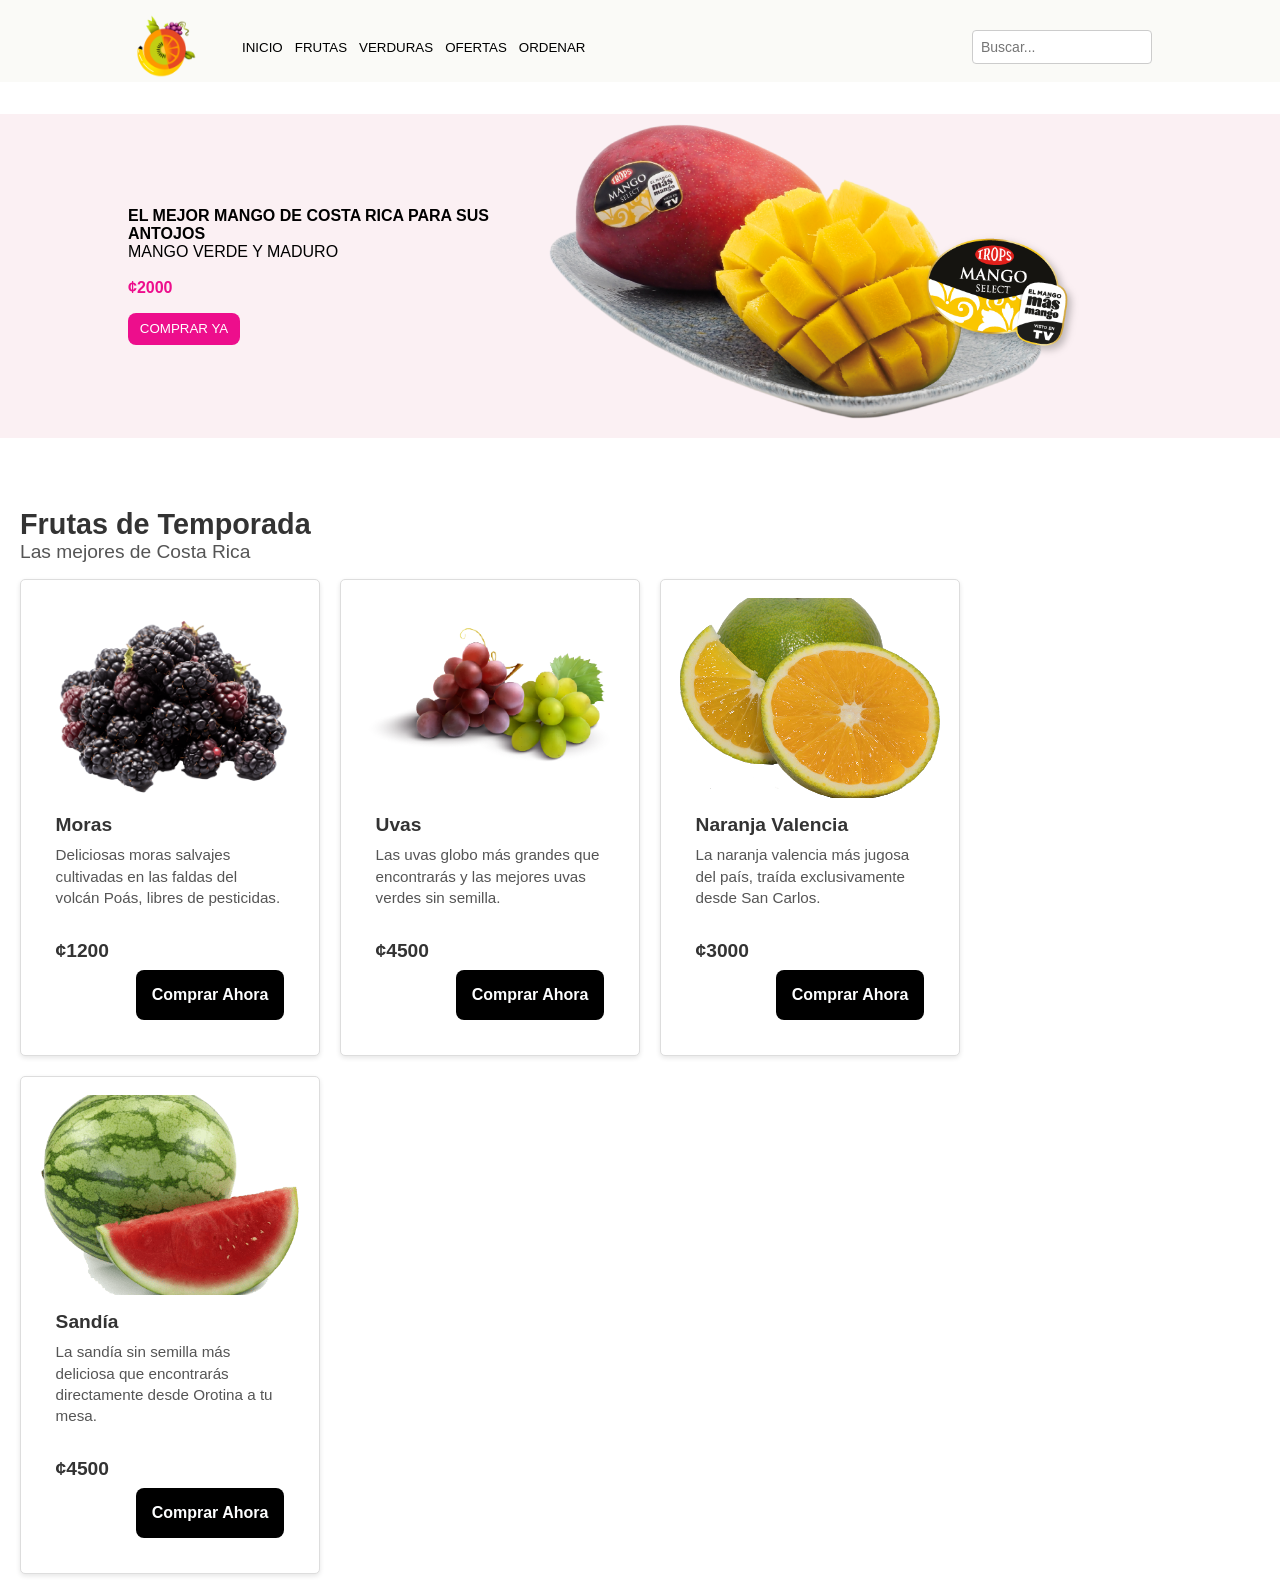
<file: Module_II_FrontEnd/Semana_IV/Ejercicio_Frutas/index.html>
<!DOCTYPE html>
<html>
  <head>
    <meta charset="UTF-8">
    <title>Frutas de Temporada</title>
    <link rel="stylesheet" href="styles/main.css" />
  </head>
  <body>
    <header>
      <nav class="navbar contain">
        <div class="nav-main">
          <button class="nav-brand">
            <img src="imgs/logo.png" alt="logo" class="brand-image" />
          </button>
          <button class="nav-button">Inicio</button>
          <button class="nav-button">Frutas</button>
          <button class="nav-button">Verduras</button>
          <button class="nav-button">Ofertas</button>
          <button class="nav-button">Ordenar</button>
        </div>
        <div>
          <form action="resultados.html" method="GET">
            <input class="search-input" type="search" name="q" placeholder="Buscar..." aria-label="Buscar en el sitio"/>
          </form>
        </div>
      </nav>
    </header>
    <section>
      <div class="poster contain">
        <div class="poster-content">
          <div>
            <p class="main-text">El mejor mango de Costa Rica para sus antojos</p>
            <p class="sup-text">Mango Verde y Maduro</p>
            <br>
            <p class="price-text">¢2000</p>
          </div>
          <button class="shop-button">Comprar Ya</button>
        </div>
        <div>
          <img src="imgs/mangos.png" alt="model" class="poster-image" />
        </div>
      </div>
    </section>
    <br>
    <section class="cards-container">
      <div class="title-container">
        <p class="main-title">Frutas de Temporada</p>
        <p class="sub-title">Las mejores de Costa Rica</p>
      </div>
      <div class="cards-row">
        <article class="card">
          <div class="image-container">
            <img src="imgs/moras.png" alt="Moras Salvajes" />
          </div>
          <h3>Moras</h3>
          <p>Deliciosas moras salvajes cultivadas en las faldas del volcán Poás, libres de pesticidas.</p>
          <h3>¢1200</h3>
          <a href="#" class="btn">Comprar Ahora</a>
        </article>
        <article class="card">
          <div class="image-container">
            <img src="imgs/uvas.png" alt="Uvas Globo y Verde" />
          </div>
          <h2>Uvas</h2>
          <p>Las uvas globo más grandes que encontrarás y las mejores uvas verdes sin semilla.</p>
          <h3>¢4500</h3>
          <a href="#" class="btn">Comprar Ahora</a>
        </article>
        <article class="card">
          <div class="image-container">
            <img src="imgs/naranja.png" alt="Naranja" />
          </div>
          <h2>Naranja Valencia</h2>
          <p>La naranja valencia más jugosa del país, traída exclusivamente desde San Carlos.</p>
          <h3>¢3000</h3>
          <a href="#" class="btn">Comprar Ahora</a>
        </article>
        <article class="card">
          <div class="image-container">
            <img src="imgs/sandia.png" alt="Sandía" />
          </div>
          <h2>Sandía</h2>
          <p>La sandía sin semilla más deliciosa que encontrarás directamente desde Orotina a tu mesa.</p>
          <h3>¢4500</h3>
          <a href="#" class="btn">Comprar Ahora</a>
        </article>
      </div>
    </section>
  </body>
</html>
</file>
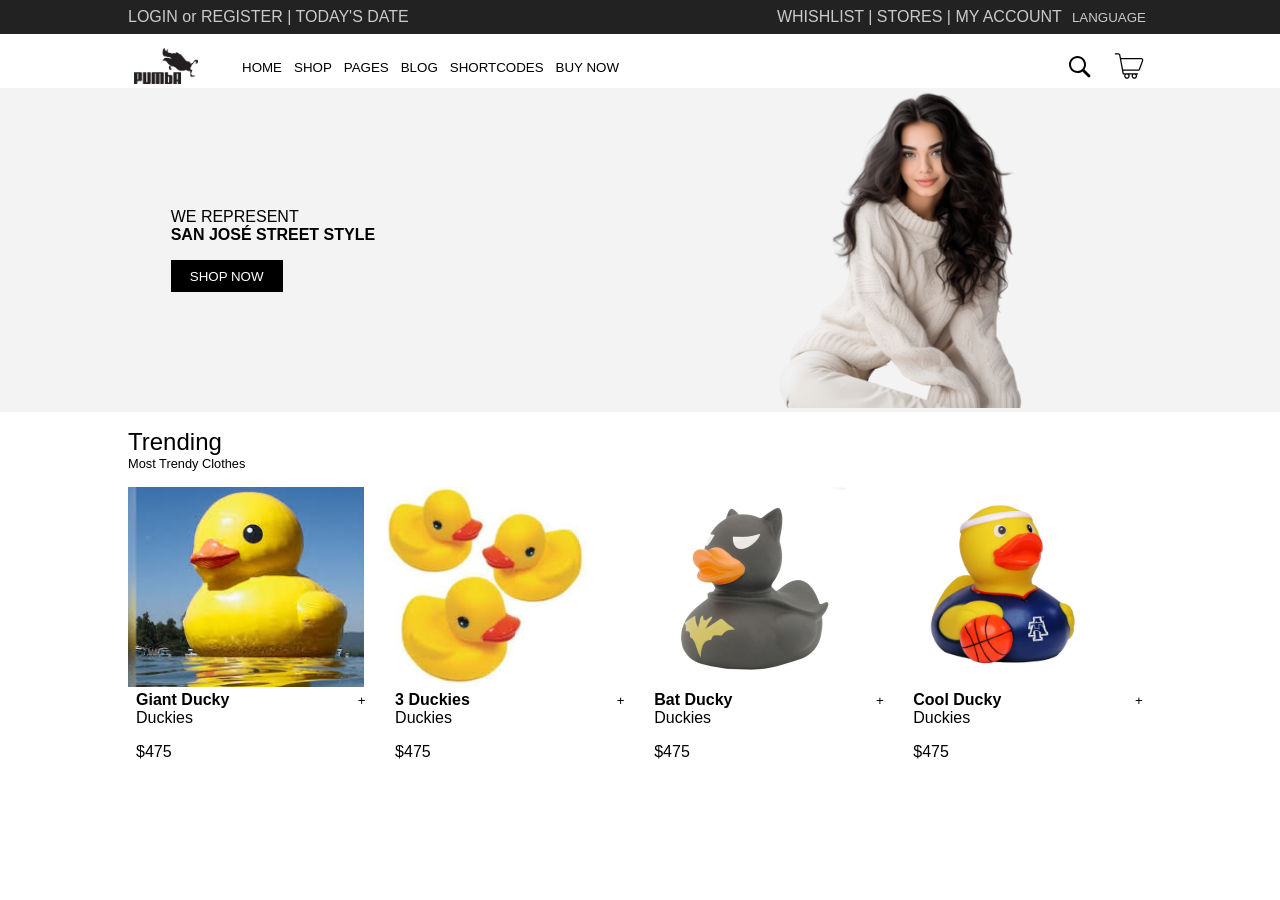
<file: Module_II_FrontEnd/Semana_IV/Mi Proyecto/index.html>
<!DOCTYPE html>
<html>

<head>
    <link rel="stylesheet" href="styles/main.css" />
</head>
<header>
    <div class="banner contain">
        <span><a>Login</a> or <a>Register</a> | TODAY'S DATE</span>
        <div>
            <span><a>Whishlist</a> | <a>Stores</a> | <a>My Account</a></span>
            <button class="banner-button">Language</button>
        </div>
    </div>
    </div>
    <nav class="navbar contain">
        <div class="nav-main">
            <button class="nav-brand"><img src="imgs/logo.PNG" alt="logo" class="brand-image"></button>
            <button class="nav-button">Home</button>
            <button class="nav-button">Shop</button>
            <button class="nav-button">Pages</button>
            <button class="nav-button">Blog</button>
            <button class="nav-button">Shortcodes</button>
            <button class="nav-button">Buy Now</button>
        </div>
        <div>
            <button class="icon-button"><img src="icons/search.svg" alt="search-icon" class="nav-icon"></button>
            <button class="icon-button"><img src="icons/cart.svg" alt="search-icon" class="nav-icon"></button>
        </div>
    </nav>
</header>

<body>
    <section>
        <div class="poster contain">
            <div class="poster-content">
                <div>
                    <p class="sup-text">We represent</p>
                    <p class="main-text">San José Street Style</p>
                </div>
                <button class="shop-button">Shop now</button>
            </div>
            <div><img src="imgs/model.png" alt="model" class="poster-image"></div>
        </div>
    </section>
    <main class="catalog contain">
        <div>
            <div class="title-container">
                <p class="main-title">Trending</p>
                <p class="sub-title">Most Trendy Clothes</p>
            </div>

        </div>
        <div class="product-rows">
            <div class="product">
                <div>
                    <img src="imgs/giant-ducky.jpg" alt="giant-ducky" class="product-image">
                </div>
                <div class="product-info">
                    <div class="main-row"><span class="info-name">Giant Ducky</span> <button class="add-button">+</button></div>
                    <span>Duckies</span>
                    <span class="price">$475</span>
                </div>
            </div>
            <div class="product">
                <div>
                    <img src="imgs/3-duckies.png" alt="3-duckies" class="product-image">
                </div>
                <div class="product-info">
                    <div class="main-row"><span class="info-name">3 Duckies</span> <button class="add-button">+</button></div>
                    <span>Duckies</span>
                    <span class="price">$475</span>
                </div>
            </div>
            <div class="product">
                <div>
                    <img src="imgs/bat-ducky.jpg" alt="bat-ducky" class="product-image">
                </div>
                <div class="product-info">
                    <div class="main-row"><span class="info-name">Bat Ducky</span> <button class="add-button">+</button></div>
                    <span>Duckies</span>
                    <span class="price">$475</span>
                </div>
            </div>
            <div class="product">
                <div>
                    <img src="imgs/cool-ducky.jpg" alt="cool-ducky" class="product-image">
                </div>
                <div class="product-info">
                    <div class="main-row"><span class="info-name">Cool Ducky</span> <button class="add-button">+</button></div>
                    <span>Duckies</span>
                    <span class="price">$475</span>
                </div>
            </div>
        </div>
    </main>
</body>

</html>
</file>
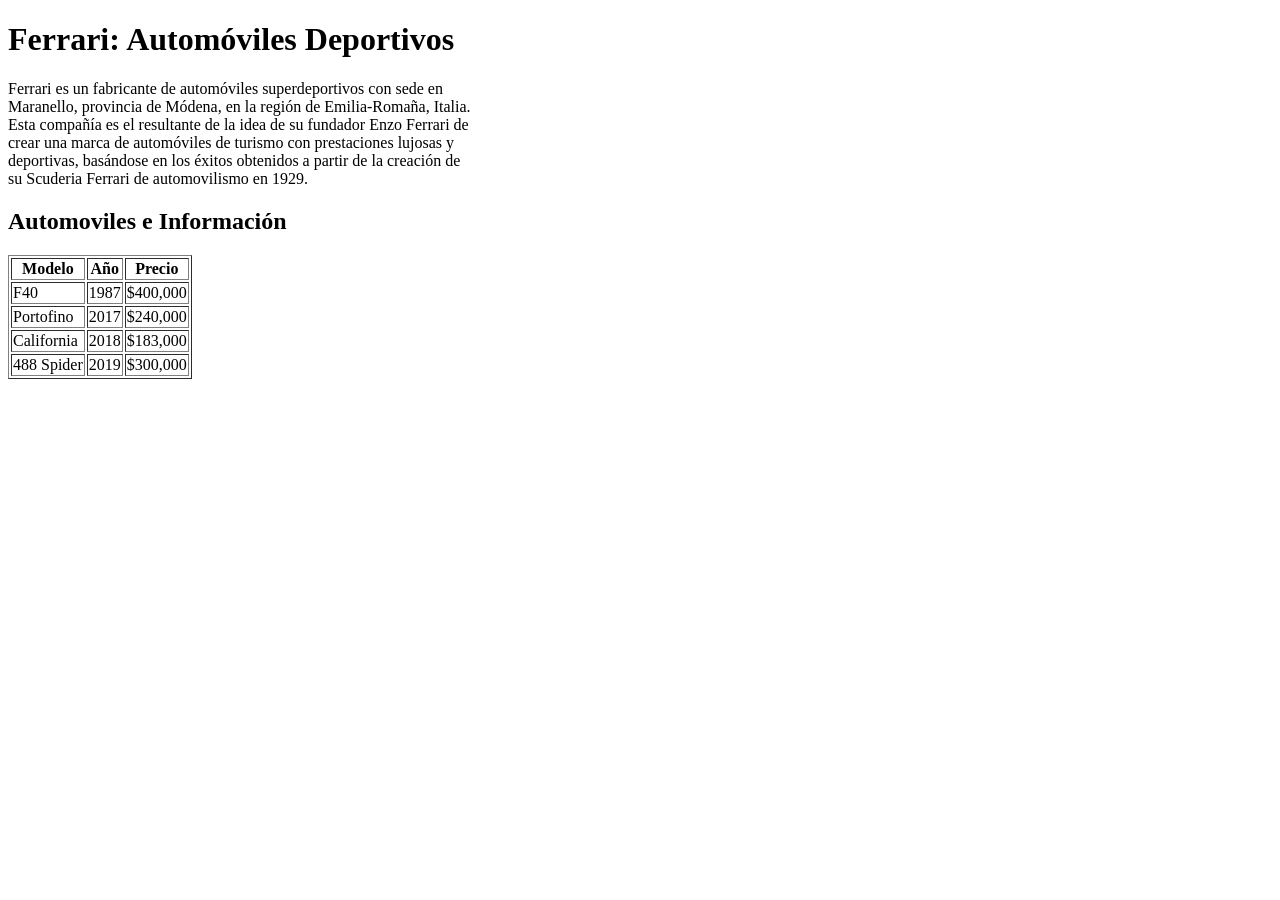
<file: Module_II_FrontEnd/Ejercicio_Guiado.html>
<!DOCTYPE html>
<html>
  <header>
    <h1>Ferrari: Automóviles Deportivos</h1>
    <p>
      Ferrari es un fabricante de automóviles superdeportivos con sede en <br />
      Maranello, provincia de Módena, en la región de Emilia-Romaña, Italia.
      <br />
      Esta compañía es el resultante de la idea de su fundador Enzo Ferrari de
      <br />
      crear una marca de automóviles de turismo con prestaciones lujosas y
      <br />
      deportivas, basándose en los éxitos obtenidos a partir de la creación de
      <br />
      su Scuderia Ferrari de automovilismo en 1929. <br />
    </p>
  </header>
  <main>
    <h2>Automoviles e Información</h2>
    <table border="1">
      <thead>
        <tr>
          <th>Modelo</th>
          <th>Año</th>
          <th>Precio</th>
        </tr>
      </thead>
      <tbody>
        <tr>
          <td>F40</td>
          <td>1987</td>
          <td>$400,000</td>
        </tr>
        <tr>
          <td>Portofino</td>
          <td>2017</td>
          <td>$240,000</td>
        </tr>
        <tr>
          <td>California</td>
          <td>2018</td>
          <td>$183,000</td>
        </tr>
        <tr>
          <td>488 Spider</td>
          <td>2019</td>
          <td>$300,000</td>
        </tr>
      </tbody>
    </table>
  </main>
</html>
</file>
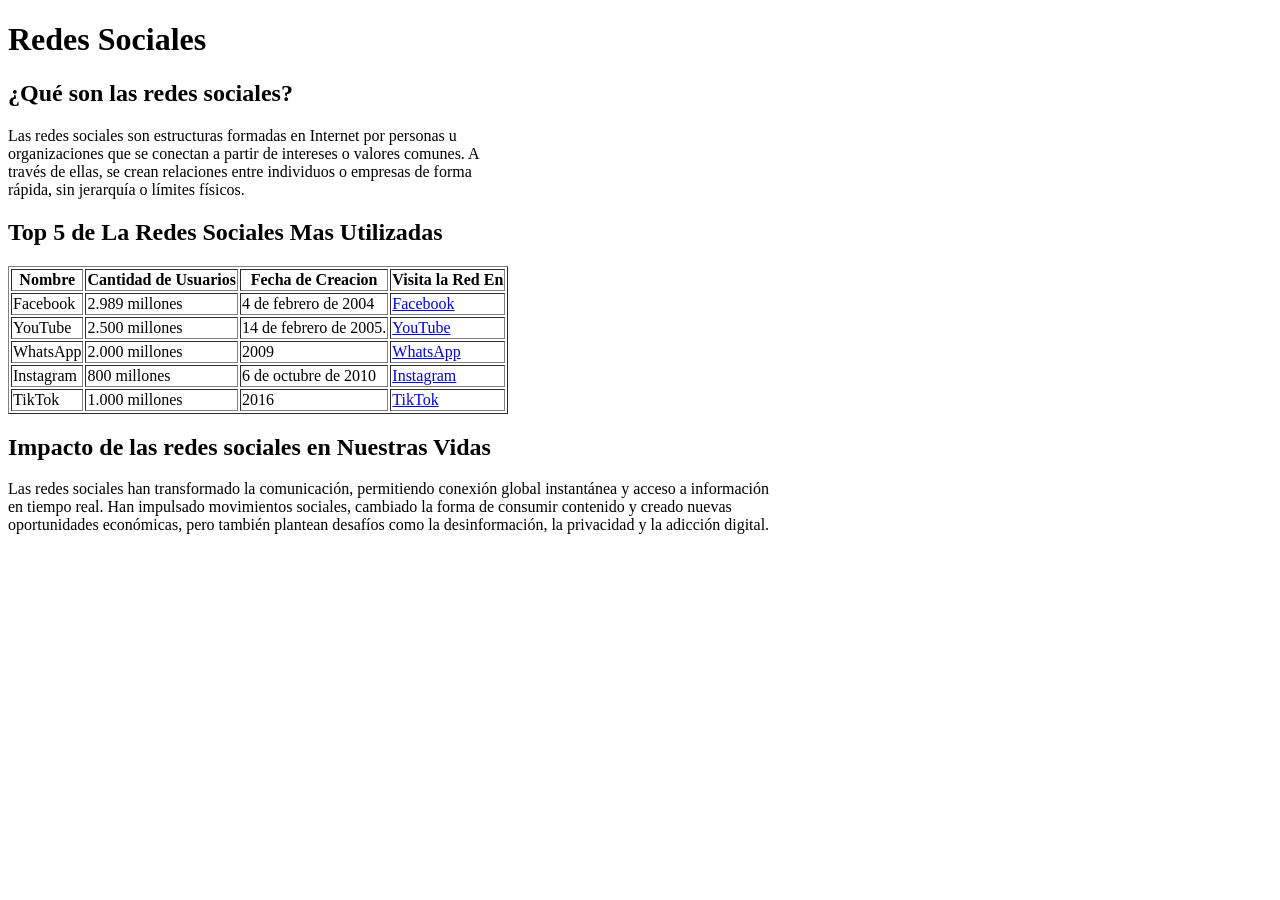
<file: Module_II_FrontEnd/Semana_I/Ejercicio_I.html>
<!DOCTYPE html>
<html>
  <header>
    <h1>Redes Sociales</h1>
    <h2>¿Qué son las redes sociales?</h2>
    <p>
      Las redes sociales son estructuras formadas en Internet por personas u
      <br />
      organizaciones que se conectan a partir de intereses o valores comunes. A
      <br />
      través de ellas, se crean relaciones entre individuos o empresas de forma
      <br />
      rápida, sin jerarquía o límites físicos.
      <br />
    </p>
  </header>
  <main>
    <h2>Top 5 de La Redes Sociales Mas Utilizadas</h2>
    <table border="1">
      <thead>
        <tr>
          <th>Nombre</th>
          <th>Cantidad de Usuarios</th>
          <th>Fecha de Creacion</th>
          <th>Visita la Red En</th>
        </tr>
      </thead>
      <tbody>
        <tr>
          <td>Facebook</td>
          <td>2.989 millones</td>
          <td>4 de febrero de 2004</td>
          <td><a href="https://www.facebook.com">Facebook</a></td>
        </tr>
        <tr>
          <td>YouTube</td>
          <td>2.500 millones</td>
          <td>14 de febrero de 2005.</td>
          <td><a href="https://www.youtube.com">YouTube</a></td>
        </tr>
        <tr>
          <td>WhatsApp</td>
          <td>2.000 millones</td>
          <td>2009</td>
          <td><a href="https://www.whatsapp.com">WhatsApp</a></td>
        </tr>
        <tr>
          <td>Instagram</td>
          <td>800 millones</td>
          <td>6 de octubre de 2010</td>
          <td><a href="https://www.facebook.com">Instagram</a></td>
        </tr>
        <tr>
          <td>TikTok</td>
          <td>1.000 millones</td>
          <td>2016</td>
          <td><a href="https://www.tiktok.com">TikTok</a></td>
        </tr>
      </tbody>
    </table>
  </main>
  <footer>
    <h2>Impacto de las redes sociales en Nuestras Vidas</h2>
    <p>
      Las redes sociales han transformado la comunicación, permitiendo conexión
      global instantánea y acceso a información
      <br />
      en tiempo real. Han impulsado movimientos sociales, cambiado la forma de
      consumir contenido y creado nuevas
      <br />
      oportunidades económicas, pero también plantean desafíos como la
      desinformación, la privacidad y la adicción digital.
      <br />
    </p>
  </footer>
</html>
</file>
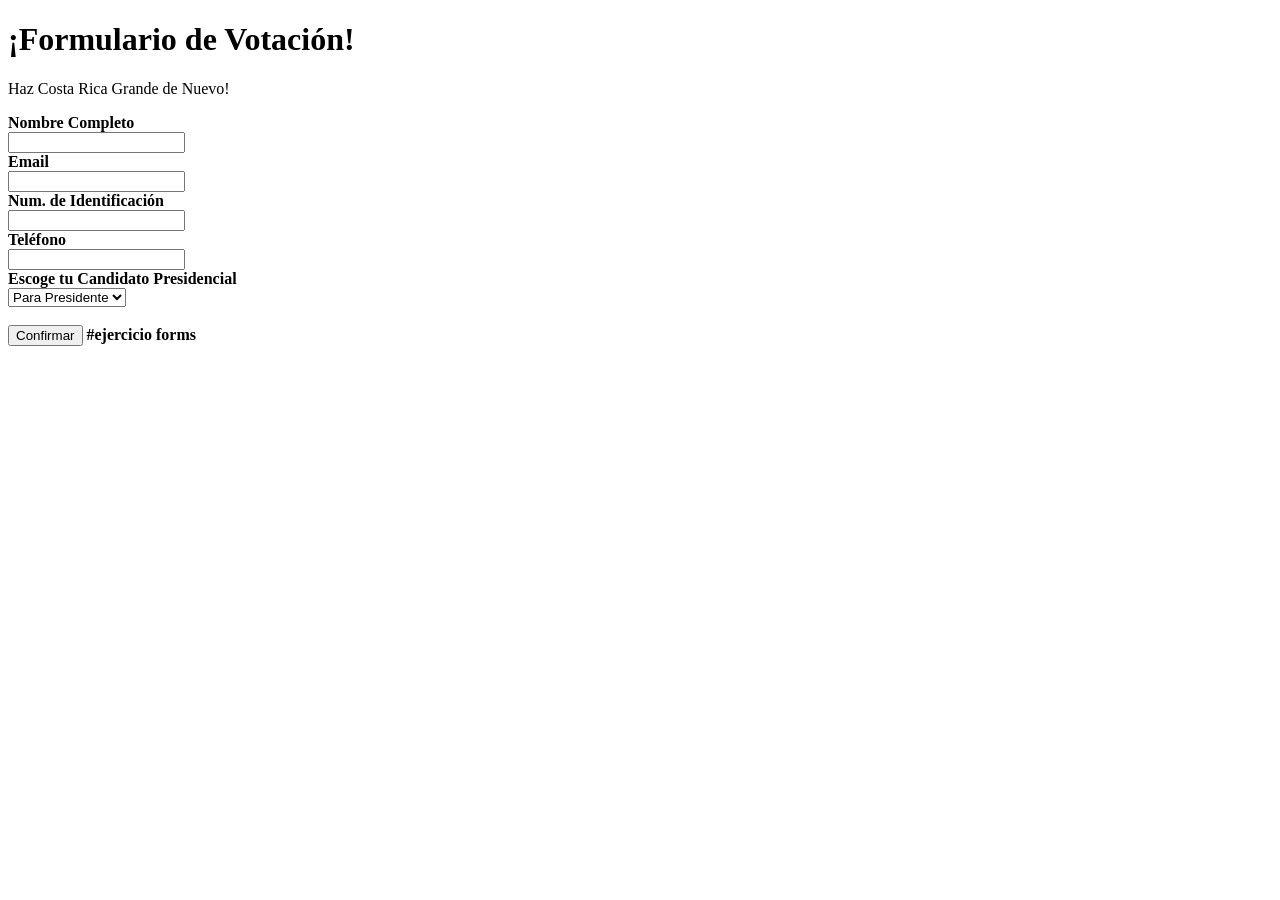
<file: Module_II_FrontEnd/Semana_II/Ejercicio_Forms.html>
<!DOCTYPE html>
<html>
  <form action="https://dummyjson.com/test" method="POST">
    <h1>¡Formulario de Votación!</h1>
    <p>Haz Costa Rica Grande de Nuevo!</p>

    <label for="full_name"><b>Nombre Completo</label>
    <br />
    <input type="text" id="full_name" name="fullName" />
    <br />
    <label for="email">Email</label>
    <br />
    <input type="email" id="email" name="email" />
    <br />
    <label for="id_number">Num. de Identificación</label>
    <br />
    <input type="text" id="id_number" name="idNumber" />
    <br />
    <label for="phone_number">Teléfono</label>
    <br />
    <input type="tel" id="phone_number" name="phoneNumber" />
    <br />
    <label for="candidato">Escoge tu Candidato Presidencial</label>
    <br />
    <select name="candidato" id="candidato">
        <option hidden>Para Presidente</option>
        <option value="Candidato #1">Candidato #1</option>
        <option value="Candidato #2">Candidato #2</option>
        <option value="Candidato #3">Candidato #3</option>
    </select>
    <br /><br />
    <button type="submit">Confirmar</button>
    
  </form>
</html>
#ejercicio forms
</file>
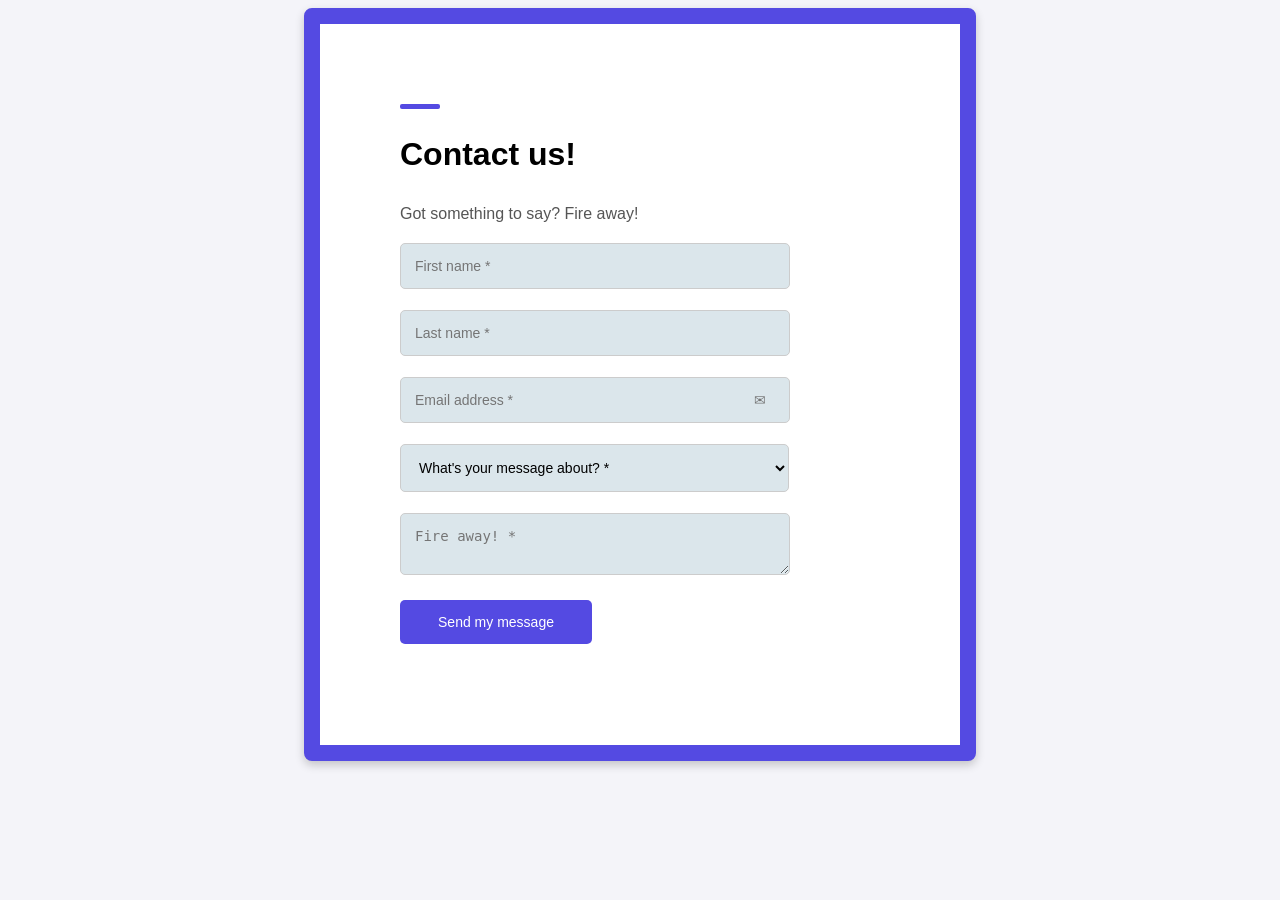
<file: Module_II_FrontEnd/Semana_III/Ejercicio_Forms.html>
<!DOCTYPE html>
<html>
  <head>
    <link href="style.css" rel="stylesheet" />
  </head>
  <body>
    <div class="form-container">
      <div class="decorative-line"></div>
      <h2>Contact us!</h2>
      <p>Got something to say? Fire away!</p>
      <form>
        <input type="text" placeholder="First name *" required>
        <br/>
        <input type="text" placeholder="Last name *" required>
        <br/>
        <input type="email" placeholder="Email address *                                                              &#9993" required>
          <!-- Código Unicode del ícono de sobre &#9993 -->
        <br/>
        <select required>
          <option hidden>What's your message about? *</option>
          <option value="support">Support</option>
          <option value="sales">Sales</option>
          <option value="feedback">Feedback</option>
        </select>
        <br/>
        <textarea type="textarea" placeholder="Fire away! *" required></textarea>
        <br/>
        <button type="submit">Send my message</button>
      </form>
    </div>
  </body>
  </html>
</file>
<file: Module_II_FrontEnd/Semana_IV/Ejercicio_Frutas/styles/main.css>
@import url(header.css);
@import url(poster.css);
@import url(catalog.css);

.contain{
    padding: 0 10%;
}

html{
    font-family: Arial, Helvetica, sans-serif;
}

body{
    margin:0;
}
</file>
<file: Module_II_FrontEnd/Semana_IV/Mi Proyecto/styles/main.css>
/*main.css*/
@import url(header.css);
@import url(poster.css);
@import url(catalog.css);

.contain{
    padding: 0 10%;
}

html{
    font-family: Arial, Helvetica, sans-serif;
}

body{
    margin:0;
}
</file>
<file: Module_II_FrontEnd/Semana_III/style.css>
body {
    font-family: Arial, sans-serif;
    display: flex;
    justify-content: center;
    align-items: center;
    background-color: #f4f4f9;
  }
.form-container {
background-color: white;
padding: 5em;
border-radius: 0.5em;
border-color: #544ae2;
border-style: solid;
border-width: 1em;
box-shadow: 0 4px 10px rgba(0, 0, 0, 0.2);
width: 30em;
}
.decorative-line {
    width: 40px; /* Ancho de la barra */
    height: 5px; /* Altura de la barra */
    background-color: #544ae2; /* Color de la barra */
    border-radius: 2px; /* Esquinas redondeadas */
  }
.form-container h2 {
margin-bottom: 1em;
font-size: 2em;
}
.form-container p {
margin-bottom: 20px;
color: #555;
}
.form-container input,
.form-container textarea,
.form-container select,
.form-container button {
width: 75%;
margin-bottom: 1.5em;
padding: 1em;
border: 1px solid #ccc;
border-radius: 5px;
background-color: rgb(219, 230, 235);
font-size: 14px;
}
.form-container button {
background-color: #544ae2;
color: white;
border: none;
cursor: pointer;
width: 40%;
}
.form-container button:hover {
background-color: #357abd;
}

.form-container select{
    width: 81%;
}
</file>
